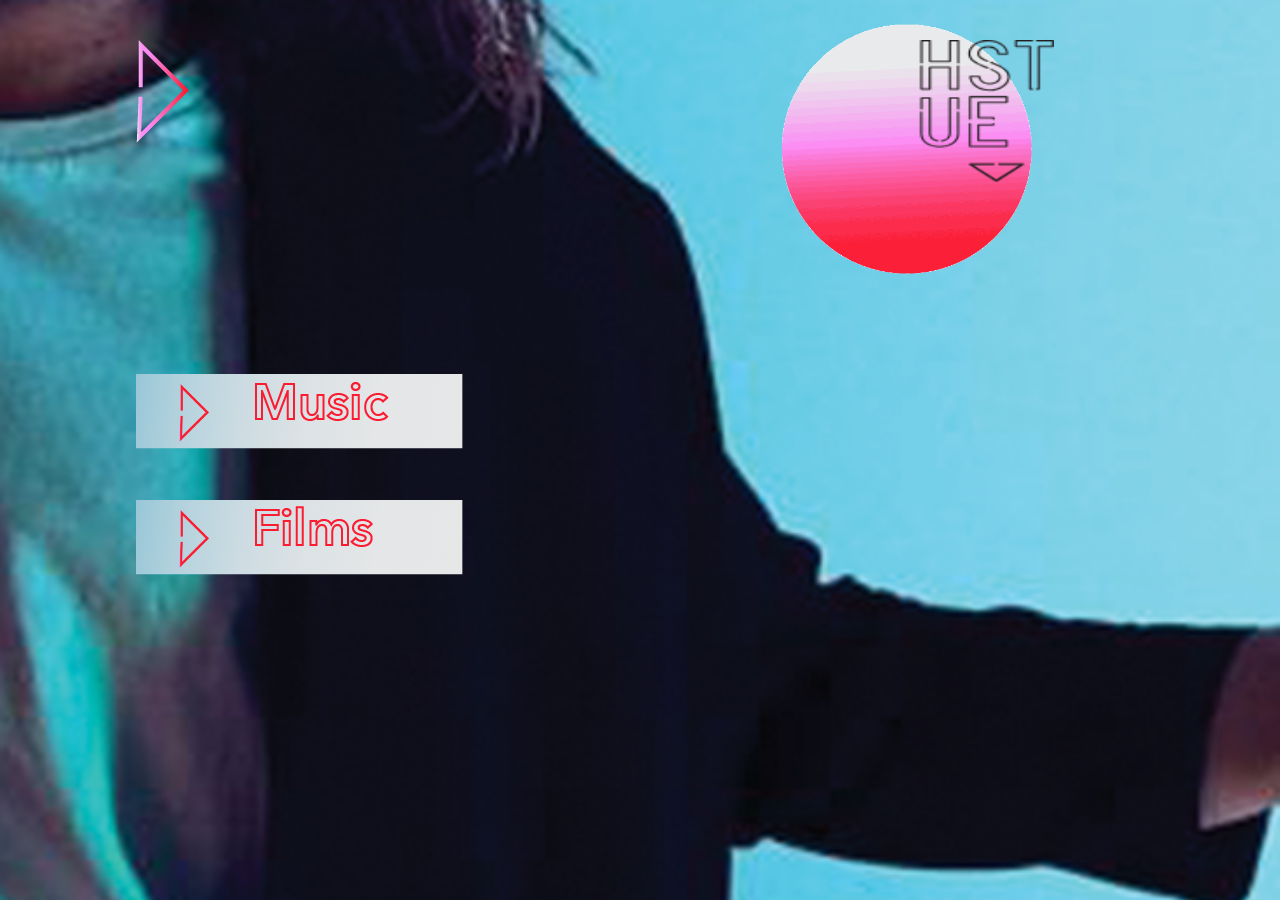
<file: code/index.html>
<!DOCTYPE html>
<html lang="">

<head>

    <link rel="apple-touch-icon" sizes="180x180" href="favicon_package/apple-touch-icon.png">
    <link rel="icon" type="image/png" sizes="32x32" href="favicon_package/favicon-32x32.png">
    <link rel="icon" type="image/png" sizes="16x16" href="favicon_package/favicon-16x16.png">
    <link rel="manifest" href="favicon_package/site.webmanifest">
    <link rel="mask-icon" href="favicon_package/safari-pinned-tab.svg" color="#5bbad5">
    <meta name="msapplication-TileColor" content="#b91d47">
    <meta name="theme-color" content="#ffffff">

    <meta charset="utf-8">
    <meta name="viewport" content="width=device-width, initial-scale=1.0">

    <link rel="stylesheet" href="style.css">
    <title> HUSET KBH </title>
</head>

<body class="header">

    <div class="header_intro">

        <div class="menu_arrow" onmouseover="openNav()"></div>


        <div class=align_logo_index>
            <img class="gif" src="pictures/gif_ps.gif" alt="circle" style="width:250px;height:250px;">


            <a href="index.html"> <img class="huset" src="pictures/huset_logo.png" alt="huset_logo" style="width:150px;height:150px;"></a>
        </div>
    </div>


    <div onmouseleave="closeNav()" id="mySidenav" class="sidenav">

        <a href="javascript:void(0)" class="closebtn" onclick="closeNav()">&times;</a>
        <a href="music.html">Events</a>
        <a href="about.html">About</a>
        <a href="kontakt.html">Contact</a>
    </div>

    <div class="categories_app">

   

        <div class="category_gradient">




            <a class="arrow" href="music.html"><img src="pictures/arrow_categories.png" style="width:30px;" alt="arrow"></a>

            <a class='music' href="music.html"></a>



        </div>


        <div class="category_gradient">




            <a class="arrow" href="music.html"><img src="pictures/arrow_categories.png" style="width:30px;" alt="arrow"></a>

            <a class='film' href="http://ailishkearns.com/huset-kbh/index.html"></a>



        </div>



    </div>




    <script src="index.js"></script>
</body>

</html>
</file>
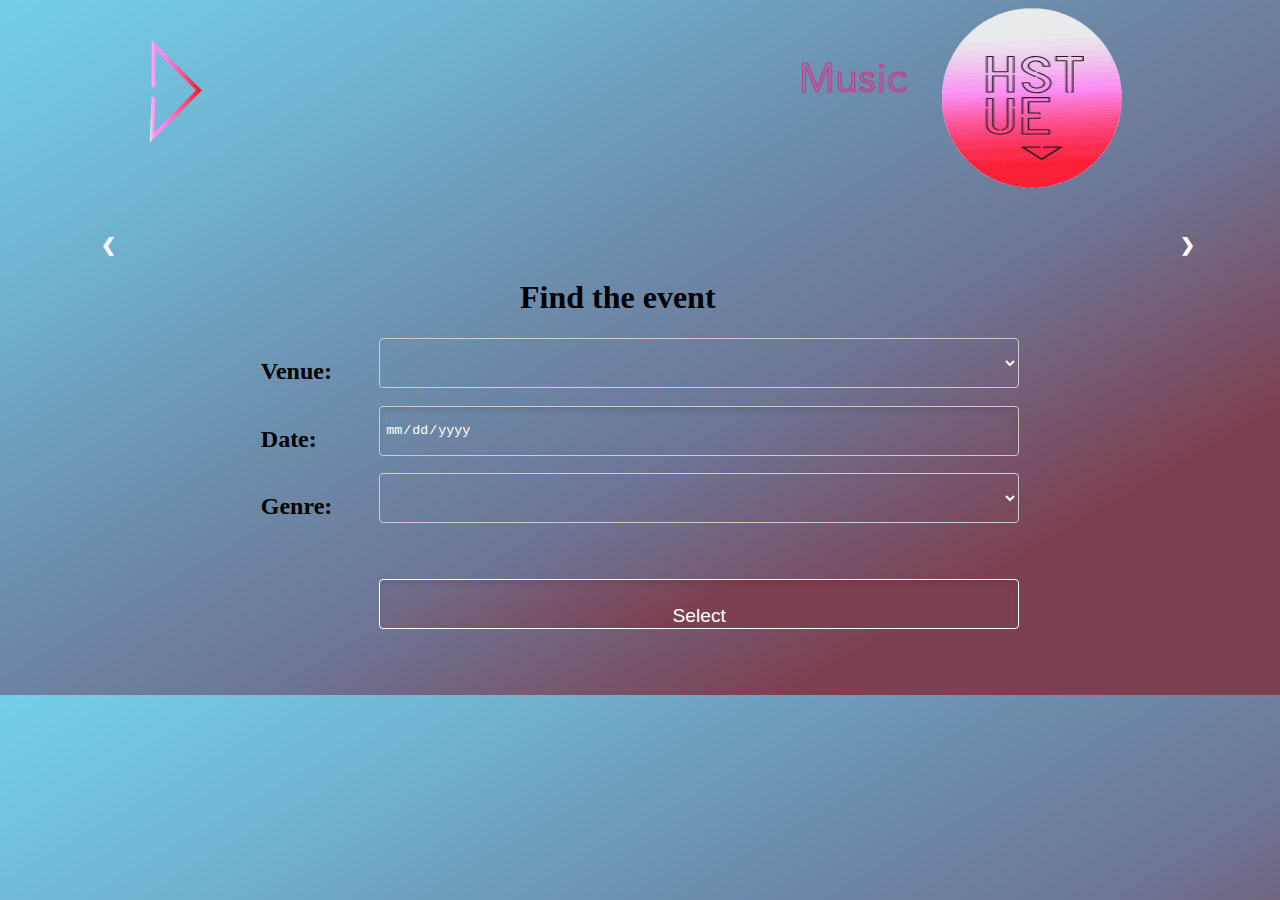
<file: code/music.html>
<!DOCTYPE html>
<html lang="">

<head>


    <link rel="apple-touch-icon" sizes="180x180" href="favicon_package_v0.16%20(2)/apple-touch-icon.png">
    <link rel="icon" type="image/png" sizes="32x32" href="favicon_package_v0.16%20(2)/favicon-32x32.png">
    <link rel="icon" type="image/png" sizes="16x16" href="favicon_package_v0.16%20(2)/favicon-16x16.png">
    <link rel="manifest" href="favicon_package_v0.16%20(2)/site.webmanifest">
    <link rel="mask-icon" href="favicon_package_v0.16%20(2)/safari-pinned-tab.svg" color="#5bbad5">
    <meta name="msapplication-TileColor" content="#b91d47">
    <meta name="theme-color" content="#ffffff">



    <meta charset="utf-8">
    <meta name="viewport" content="width=device-width, initial-scale=1.0">
    <link rel="stylesheet" href="style.css">

    <title>HUSET KBH</title>
</head>


<body class="music_body">



    <div class="header_intro_music">

        <div class="menu_arrow" onmouseover="openNav()"></div>

        <img class="music_logo" src="pictures/music_app.png" alt="music" style="width:120px;height:auto;">
    <div class=align_logo>
         <img class="gif_music" src="pictures/gif_ps.gif" alt="circle" style="width:180px;height:180px;">

         <a href="index.html"> <img class="huset" src="pictures/huset_logo.png" alt="huset_logo" style="width:110px;height:110px;"></a>
        </div>
    </div>

    <div onmouseleave="closeNav()" id="mySidenav" class="sidenav">

        <a href="javascript:void(0)" class="closebtn" onclick="closeNav()">&times;</a>
        <a href="music.html">Events</a>
        <a href="about.html">About</a>
        <a href="kontakt.html">Contact</a>
    </div>

    <!-- Slideshow container -->
    <div class="slideshow-container">

       
  <section id="SlideList">
        <template class="slide_template">

        <div class="mySlides fade">

            <img src="">
            <div class="text"></div>
        </div>

    </template>
</section>

        <!-- Next and previous buttons -->
        <a class="prev" onclick="plusSlides(-1)">&#10094;</a>
        <a class="next" onclick="plusSlides(1)">&#10095;</a>
    </div>
    <br>



  <h1 class="find"> Find the event</h1>  
<div class="forms">
    

<h2> Venue:</h2>
<form action="/action_page.php">
    <select class="menu_select_venue" name="date_event">
    </select>
    <br><br>
   
</form>



<h2> Date:</h2>
<input type="date" name="date" id="date">

   <h2> Genre:</h2>
<form action="music.html" method="get">
      <select class="menu_select" name="category">
      </select>
      <br><br>
      <input type='submit' class="select_buttom" value='Select'>
</form>

</div>
<section id="concertList">
    <template id="concertTemplate">
     <article class="concert">
     
                      
<div class="concert_list">
 
     <div class="data_concert">
          <div class="date_and_day"> 
              <h2 class="weekday"> Weekday </h2>
              <h2 class="date"> date </h2>
          </div> 
           <h2 class="location"> Location </h2>
           <h2 class="genre"> Genre </h2>
     </div>
    <div class="descritpion_concert_stream">
            <h1 class="title">  Title </h1>
             <p><a class="readmore" href="subpage.html?id=1"> read more </a></p>
       </div>
      
         <div class="image_concert">
         <img src="" alt="concert">
     </div>
</div>
        </article>
        </template>
</section>

 


    <script src="script.js"></script>
    <script src="menu.js"></script>
    <script src="index.js"></script>
</body>

</html>
</file>
<file: code/style.css>
.header,; body,html{height:100vh;width:100vw}#singleConcerts,.concert_list,.sidenav,.text{text-align:center}*,input{box-sizing:border-box}; body,html{overflow-x:hidden}.header{background-image:url(pictures/app_music.png);background-position:center;background-repeat:no-repeat;background-size:cover;top:-1em;left:-1em}.header_intro{display:grid;grid-template-columns:30% 60%;width:100%;height:auto}.header_intro_music{display:grid;grid-template-columns:20% 35% 45%;width:100%}.align_logo,.align_logo_index{position:relative;align-self:end;justify-self:end}.align_logo_index a{cursor:pointer;position:absolute;top:1em;right:8em}.align_logo a{cursor:pointer;position:absolute;top:3em;left:2em}.header_intro .menu_arrow,.header_intro_music .menu_arrow{z-index:10;background-image:url(pictures/menu_up.png);width:60px;height:auto;background-repeat:no-repeat;margin-top:1em;margin-left:1em;transition:.2s}.header_intro .menu_arrow:hover,.header_intro_music .menu_arrow:hover{z-index:10;background-image:url(pictures/menu_down.png);width:120px;height:auto}.header_intro .menu_arrow:hover{background-repeat:no-repeat;margin-top:2em;cursor:pointer}.header_intro_music .menu_arrow:hover{background-repeat:no-repeat;margin-top:3em;cursor:pointer}.categories_app .film,.categories_app .music{height:100px;transition:.2;background-repeat:no-repeat;cursor:pointer}.header_intro .huset{margin-top:1em;margin-right:1em;justify-self:start;cursor:pointer;position:absolute;z-index:50}.header_intro .gif{margin-top:1em;margin-left:10vw}.categories_app{margin-top:6em;width:100vw;margin-right:0}.categories_app .category_gradient .arrow{justify-self:center;margin-top:10px}.categories_app .film{background-image:url(pictures/films.png)}.categories_app .film:hover{background-image:url(pictures/films_hover.png)}.categories_app .music{background-image:url(pictures/music.png);display:block}.category_gradient .music:hover{background-image:url(pictures/music_hover.png)}.categories_app .category_gradient{background-image:url(pictures/menu_button.png);width:65vw;height:14vh;background-repeat:no-repeat;transition:.2;cursor:pointer;display:grid;grid-template-columns:40% 60%;float:right}.categories_app .category_gradient:hover{background-image:url(pictures/menu_button_hover.png);width:65vw;height:14vh;background-repeat:no-repeat;cursor:pointer}.header .circle .gif{left:0;right:0;top:0}.sidenav{height:80%;width:0;position:fixed;top:20%;left:0;background:linear-gradient(#6BCDE7,#CDDCE2);overflow-x:hidden;transition:.5s;padding-top:60px;z-index:40}.sidenav a{padding:30px 10px 10px 32px;text-decoration:none;color:#fff;display:block;transition:.3s;font-size:100;font-family:"Avenir Next";letter-spacing:1px}.sidenav a:hover{color:#ff1493}.sidenav .closebtn{position:absolute;top:0;right:25px;font-size:40px;margin-left:50px}@media screen and (max-height:450px){.sidenav{padding-top:15px}.sidenav a{font-size:18px}}@media screen and (min-height:700px){.header_intro{display:grid;grid-template-columns:10% 65% 25%}.header_intro .gif{align-self:end;margin-left:20vw}.categories_app .category_gradient{margin-right:0;margin-left:0;height:200px}}.music_body{background:linear-gradient(150deg,#73CFE8,#70B4D0,#6C90AF,#6E7393,#7D4050,#7D4050)}.slideshow-container{width:100vw;position:relative;margin:3em auto auto}.next,.prev,.text{position:absolute}.slideshow-container img{width:100vw;height:auto}.slideshow-container .text{position:absolute;width:100%;height:20%;top:80%;background:rgba(120,79,103,.8);font-family:"Avenir Next Regular";color:#fff;font-size:1.5em;font-size:100;letter-spacing:3px;align-content:center}#concertList h1,#concertList h2,.container_subpage h1,.description,.grid_data h1,.grid_data h2,select{font-family:"Avenir Next Regular";letter-spacing:1px}.find{margin-left:25vw}.mySlides{display:none}.next,.prev{cursor:pointer;top:50%;width:auto;margin-top:-22px;padding:16px;color:#fff;font-weight:700;font-size:18px;transition:.6s ease;border-radius:0 3px 3px 0}.next{right:0;border-radius:3px 0 0 3px}.next:hover,.prev:hover{background-color:rgba(0,0,0,.8)}.text{color:#f2f2f2;font-size:15px;padding:8px 12px;bottom:40px;width:100%}.dot{cursor:pointer;height:15px;width:15px;margin:0 2px;background-color:#bbb;border-radius:50%;display:inline-block;transition:background-color .6s ease}.active,.dot:hover{background-color:red}.fade{-webkit-animation-name:fade;-webkit-animation-duration:1.5s;animation-name:fade;animation-duration:1.5s}@-webkit-keyframes fade{from{opacity:.4}to{opacity:1}}@keyframes fade{from{opacity:.4}to{opacity:1}}.concert_list{display:grid;grid-template-columns:1fr;position:relative;color:#fff;opacity:.4}.concert:hover .concert_list,.descritpion_concert_stream:hover+.image_concert{opacity:1}#concertList .image_concert{width:100%;max-height:200px;overflow-y:hidden;object-fit:cover;cursor:pointer}.data_concert,.descritpion_concert_stream{display:grid;position:absolute;z-index:20;width:100vw}.data_concert{grid-template-columns:1fr 1fr 1fr;height:auto}.data_concert .date_and_day{padding-left:1em;padding-right:2em;align-content:flex-start}.data_concert .location{justify-self:center}.data_concert .genre{justify-self:end;padding-right:2em}.descritpion_concert_stream{grid-template-columns:50% 50%;margin-top:6em;margin-left:1em}.descritpion_concert_stream a,.grid_data a{text-decoration:none;background:linear-gradient(150deg,#73CFE8,#70B4D0,#6C90AF,#6E7393,#7D4050,#7D4050);color:#fff;padding:10px 20px;text-align:center;border:1px solid #fff;z-index:10}.descritpion_concert_stream a:hover,.grid_data a:hover{background:linear-gradient(-110deg,#73CFE8,#70B4D0,#6C90AF,#6E7393,#7D4050,#7D4050)}.descritpion_concert_stream p{align-self:center}#concertList .image_concert img{width:100%;height:auto;object-fit:cover;background-position:center;background-size:cover;background-repeat:no-repeat}.container_subpage h1{color:#fff;font-size:1.5em;font-size:100}.grid_data h1,.grid_data h2{color:#fff;font-size:1em;font-size:100}.description{color:#fff;font-size:.8em;font-size:100}#concertList h1,#concertList h2{color:#fff;font-size:1em;font-size:100}.forms{display:inline-block;display:grid;grid-template-columns:1fr 1fr}select{height:50px;font-size:1.2em;font-size:100;background:0 0}.footer .adress,.footer .contact-us{font-size:1.5em;font-family:"Arial Next",sans-serif}.image_subpage{background-size:cover;background-position:center;background-repeat:no-repeat;height:100vh;width:100vw;margin-top:1vh}.col-25,.col-75{float:left;margin-top:6px}#singleConcerts{position:relative}.grid_data{display:grid;grid-template-columns:1fr 1fr 1fr}.container_subpage{position:absolute;top:50vh;width:100%;height:auto;background:rgba(120,79,103,.8)}option{background:purple}[type=date]{background:url(https://cdn1.iconfinder.com/data/icons/cc_mono_icon_set/blacks/16x16/calendar_2.png) 97% 50% no-repeat}[type=date]::-webkit-inner-spin-button{display:none}[type=date]::-webkit-calendar-picker-indicator{opacity:0}input{border:1px solid #ccc;background-color:transparent;color:#fff;padding:3px 5px;box-shadow:inset 0 3px 6px rgba(0,0,0,.1);width:auto;height:50px;display:block;cursor:pointer;border-radius:4px;resize:vertical}.select_buttom,.select_buttom:hover{text-decoration:none;padding:10px 20px;border:1px solid #fff;z-index:10;text-align:center;color:#fff}.select_buttom{background:linear-gradient(150deg,#73CFE8,#70B4D0,#6C90AF,#6E7393,#7D4050,#7D4050);cursor:pointer;width:50vw;margin-bottom:3em}.select_buttom:hover{background:linear-gradient(#7D4050,#7D4050)}.subpage_body{background:linear-gradient(150deg,#73CFE8,#70B4D0,#6C90AF,#6E7393,#7D4050,#7D4050);width:100vw;height:140vh;background-size:cover;background-position:left}.menu_back,.menu_back:hover{z-index:100;height:20vh;background-repeat:no-repeat;margin-left:1em;transition:.2s}.arrow_white{position:absolute;top:1vh}.menu_back{background-image:url(pictures/arrow_white.png);width:13vw;cursor:pointer}.menu_back:hover{background-image:url(pictures/arrow_white_hover.png);width:20vw}input[type=submit]{background:linear-gradient(150deg,#6E7393,#7D4050,#7D4050)}input[type=submit]:hover{background:linear-gradient(-1100deg,#6C90AF,#6E7393,#7D4050,#7D4050)}.col-25{width:25%}.col-75{width:75%;background-color:#fff}.row:after{content:"";display:table;clear:both}input[type=text],select,textarea{width:100%;padding:12px;border:1px solid #ccc;color:#fff;border-radius:4px;box-sizing:border-box;resize:vertical}label{padding:12px 12px 12px 0;display:inline-block}input[type=submit]{color:#fff;padding:12px 20px;border:none;border-radius:4px;cursor:pointer;float:right}.container_contact{padding:20px}.container_c.,contact h1{margin-left:20vw}.footer{width:100%;display:grid;grid-template-columns:1fr;background:linear-gradient(#6C90AF,#70B4D0,#6BCDE7,#CDDCE2)}.footer .contact-us{justify-self:left;color:#fff;margin-left:20%}.footer .social-media{align-items:center}.footer .social-media img{width:60%;height:auto}.logo_footer{margin-left:10vw}.footer .adress{justify-self:left;color:#fff;margin-left:20%}.footer .social-media .social-media-icons{display:inline-block;align-self:center;justify-content:center;margin-left:10%;cursor:pointer}.footer .social-media .social-media-icons img{padding:2%;width:15%;height:auto;margin-top:5vh}.footer .social-media p{text-align:center;font-family:"Arial Next",sans-serif}.footer .social-media{grid-area:1;padding-top:10px;padding-left:80px;padding-right:80px;cursor:pointer}.image_music{background-image:url(pictures/about.jpg);height:110vh;width:100vw;background-position:center;background-repeat:no-repeat;background-size:cover;margin-top:1em;opacity:.5}.about{position:relative;text-align:center;color:#fff}.about .descritpion{position:absolute;top:0}@media screen and (min-width:700px){#singleConcerts,.container_contact{margin-left:10vw;width:80%}.grid_data a{padding:20px 40px}.container_subpage a{width:15%}.container_subpage h2{font-size:1.5em}.container_subpage h1{font-size:2em}.container_subpage .description{font-size:1em;padding-left:10%;padding-right:10%}
    .image_subpage{background-size:cover;background-position:center;background-repeat:no-repeat;height:100vh;width:80vw;margin-top:1vh}.slideshow-container .text{font-size:2em}input[type=submit]{padding:25px 100px 10px;border:1px solid #fff;border-radius:4px;cursor:pointer;font-size:1.2em;align-content:center;justify-content:center;align-items:center;margin-top:2em;font-family:"Arial Next",sans-serif}.container_contact h1{margin-left:40%;margin-bottom:5%}.about{width:80%;margin-left:10%}.about .image_music{width:100%}.concert_list{display:grid;grid-template-columns:1fr;position:relative;width:80%;margin-left:10%}.data_concert,.descritpion_concert_stream{position:absolute;font-size:1.5em;display:grid}.data_concert{grid-template-columns:1fr 1fr 1fr;z-index:20;width:80%;height:auto}.descritpion_concert_stream{grid-template-columns:50% 50%;margin-top:4em;margin-left:0;width:80vw}.descritpion_concert_stream .title{justify-self:start;margin-left:10%}.slideshow-container .text,.slideshow-container img{width:80vw;margin-left:10vw}.next{right:6vw}.prev{left:6vw}.slideshow-container img{height:auto}.footer{display:grid;grid-template-columns:30% 40% 30%}.footer .social-media{grid-column:2}.footer .adress{grid-column:1}.footer .contact-us{grid-column:3}.footer .social-media .social-media-icons{margin-left:0}.footer .social-media .logo_footer{margin-left:20%}.footer .social-media .social-media-icons img{padding:2%;width:17%;height:auto;margin-top:5vh}.categories_app .category_gradient{display:grid;grid-template-columns:20% 80%}.forms{margin-left:10%;margin-right:10%;align-content:center}.find{margin-left:40vw}.header_intro_music{display:grid;grid-template-columns:30% 40% 30%;width:90%;align-content:center;margin-right:5%}.header_intro_music .music_logo{margin-top:3em;justify-self:end}}@media screen and (max-width:600px){.col-25,.col-75,input[type=submit]{width:100%;margin-top:0}}@media screen and (min-width:900px){.forms{margin-left:20%;margin-right:20%}.header_intro{display:grid;grid-template-columns:30% 60%;width:90%;height:auto}.header_intro_music{display:grid;grid-template-columns:30% 50% 20%;width:90%;align-content:center}.header_intro_music .music_logo{width:200px;height:200px}.header_intro .menu_arrow{margin-left:10vw;margin-top:2em}.header_intro_music .menu_arrow{margin-left:11vw;margin-top:2em}.align_logo{position:relative;align-self:center;justify-self:center}.align_logo a{cursor:pointer;position:absolute;top:3em;left:2em}.categories_app .category_gradient{background-image:url(pictures/menu_button.png);width:90vw;height:14vh;background-repeat:no-repeat;transition:.2;cursor:pointer;display:grid;grid-template-columns:10% 60%;float:right}.categories_app .category_gradient:hover{background-image:url(pictures/menu_button_hover.png);width:90vw;height:14vh;background-repeat:no-repeat;cursor:pointer}}@media screen and (min-width:1200px){.footer{display:grid;grid-auto-columns:1fr 1fr 1fr;width:80%;margin-left:10%;margin-right:10%}.footer .adress{margin-top:1em;justify-self:center}.footer .contact-us{margin-top:1em;justify-self:start;margin-right:10%}.footer .social-media .logo_footer{margin-left:10%;width:100%}.footer .social-media .social-media-icons img{width:17%;height:auto}}@media screen and (min-width:1500px){.container_subpage h1{font-size:2.2em}.container_subpage h2{font-size:1.7em}.container_subpage .description{font-size:1.3em}.footer .social-media .logo_footer{margin-left:10%;width:70%}.footer .social-media .social-media-icons img{width:15%;height:auto}.footer .contact-us{margin-top:1em;justify-self:start;margin-right:5vw}}
</file>
